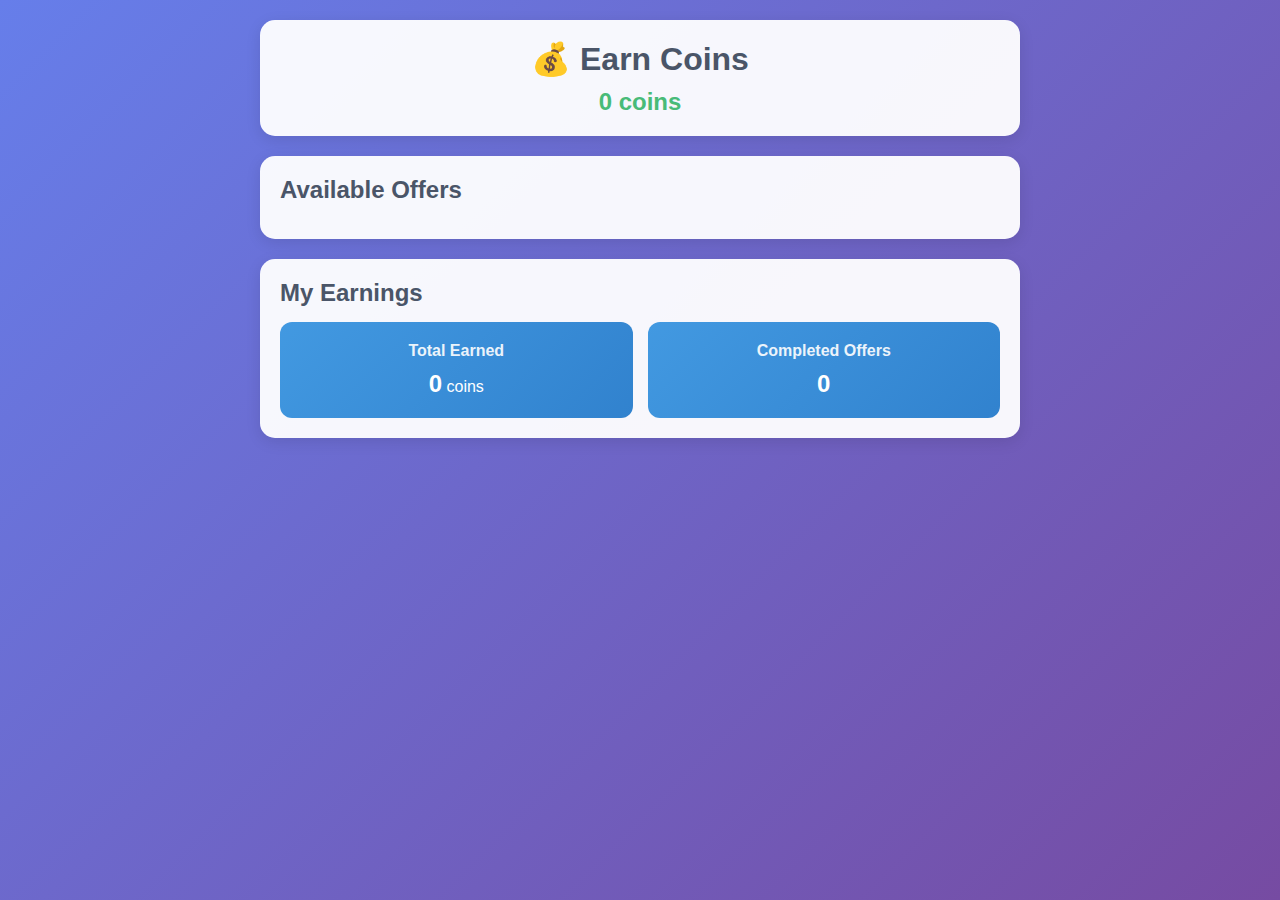
<file: index.html>
<!DOCTYPE html>
<html lang="en">
<head>
    <meta charset="UTF-8">
    <meta name="viewport" content="width=device-width, initial-scale=1.0">
    <title>Earn App</title>
    <script src="https://telegram.org/js/telegram-web-app.js"></script>
    <link rel="stylesheet" href="style.css">
</head>
<body>
    <div class="container">
        <header>
            <h1>💰 Earn Coins</h1>
            <div class="wallet">
                <span id="balance">0</span> coins
            </div>
        </header>

        <main>
            <div class="section">
                <h2>Available Offers</h2>
                <div id="offers-list" class="offers-grid">
                    <!-- Offers will be loaded here -->
                </div>
            </div>

            <div class="section">
                <h2>My Earnings</h2>
                <div class="stats">
                    <div class="stat-card">
                        <h3>Total Earned</h3>
                        <span id="total-earned">0</span> coins
                    </div>
                    <div class="stat-card">
                        <h3>Completed Offers</h3>
                        <span id="completed-offers">0</span>
                    </div>
                </div>
            </div>
        </main>
    </div>

    <script src="app.js"></script>
</body>
</html>
</file>
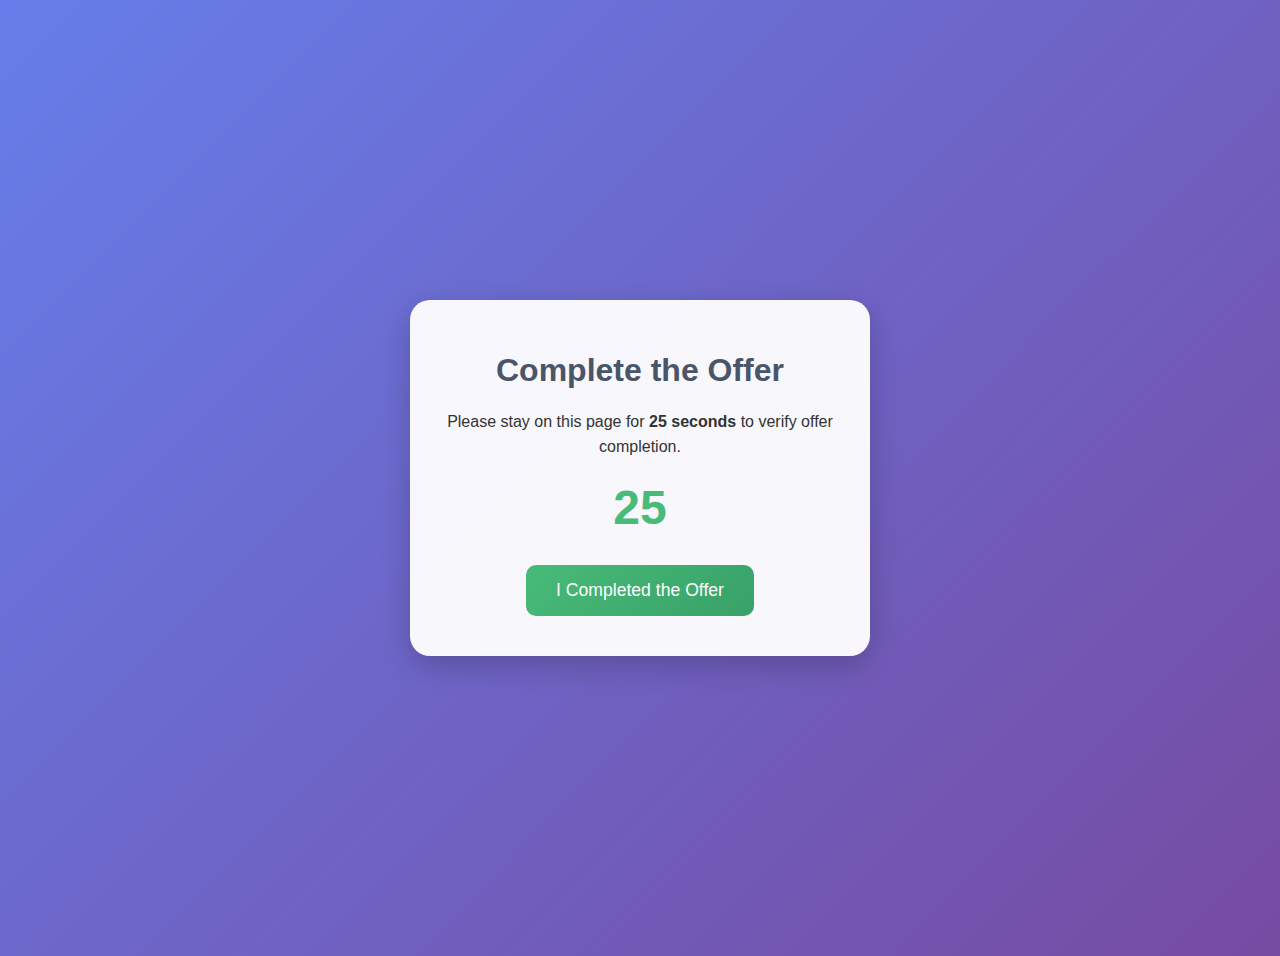
<file: offer.html>
<!DOCTYPE html>
<html lang="en">
<head>
    <meta charset="UTF-8">
    <meta name="viewport" content="width=device-width, initial-scale=1.0">
    <title>Complete Offer</title>
    <script src="https://telegram.org/js/telegram-web-app.js"></script>
    <style>
        body {
            font-family: -apple-system, BlinkMacSystemFont, 'Segoe UI', sans-serif;
            background: linear-gradient(135deg, #667eea 0%, #764ba2 100%);
            color: white;
            text-align: center;
            padding: 20px;
            min-height: 100vh;
            display: flex;
            flex-direction: column;
            justify-content: center;
            align-items: center;
        }
        
        .container {
            background: rgba(255, 255, 255, 0.95);
            padding: 30px;
            border-radius: 20px;
            color: #333;
            max-width: 400px;
            box-shadow: 0 10px 30px rgba(0, 0, 0, 0.2);
        }
        
        h1 {
            color: #4a5568;
            margin-bottom: 20px;
        }
        
        .timer {
            font-size: 3em;
            font-weight: bold;
            color: #48bb78;
            margin: 20px 0;
        }
        
        .instructions {
            margin: 20px 0;
            line-height: 1.6;
        }
        
        button {
            background: linear-gradient(135deg, #48bb78 0%, #38a169 100%);
            color: white;
            border: none;
            padding: 15px 30px;
            border-radius: 10px;
            font-size: 1.1em;
            cursor: pointer;
            margin: 10px;
            transition: transform 0.2s;
        }
        
        button:hover {
            transform: translateY(-2px);
        }
        
        .success {
            color: #48bb78;
            font-size: 1.2em;
            font-weight: bold;
        }
    </style>
</head>
<body>
    <div class="container">
        <h1>Complete the Offer</h1>
        
        <div id="timer-section">
            <div class="instructions">
                Please stay on this page for <strong>25 seconds</strong> to verify offer completion.
            </div>
            <div class="timer" id="countdown">25</div>
            <button onclick="completeOffer()">I Completed the Offer</button>
        </div>
        
        <div id="success-section" style="display: none;">
            <div class="success">✅ Offer Completed Successfully!</div>
            <p>You've earned <strong id="reward-amount">5</strong> coins!</p>
            <button onclick="closeApp()">Return to App</button>
        </div>
    </div>

    <script>
        const urlParams = new URLSearchParams(window.location.search);
        const offerId = urlParams.get('offer_id');
        const userId = urlParams.get('user_id');
        const tg = window.Telegram.WebApp;
        
        let countdown = 25;
        let timerInterval;
        
        function startTimer() {
            timerInterval = setInterval(() => {
                countdown--;
                document.getElementById('countdown').textContent = countdown;
                
                if (countdown <= 0) {
                    clearInterval(timerInterval);
                    completeOffer();
                }
            }, 1000);
        }
        
        function completeOffer() {
            clearInterval(timerInterval);
            
            // Determine reward based on offer ID
            const rewards = {1: 5, 2: 8, 3: 10, 4: 3};
            const reward = rewards[offerId] || 5;
            
            document.getElementById('reward-amount').textContent = reward;
            document.getElementById('timer-section').style.display = 'none';
            document.getElementById('success-section').style.display = 'block';
            
            // Send data back to main app
            if (window.opener) {
                window.opener.completeOffer(offerId, reward);
            }
        }
        
        function closeApp() {
            if (window.opener) {
                window.close();
            } else if (tg && tg.close) {
                tg.close();
            }
        }
        
        // Start timer when page loads
        startTimer();
        

// Rewarded interstitial

show_9796014().then(() => {
    // You need to add your user reward function here, which will be executed after the user watches the ad.
    // For more details, please refer to the detailed instructions.
    alert('You have seen an ad!');
})

        
    </script>
</body>
</html>
</file>
<file: style.css>
* {
    margin: 0;
    padding: 0;
    box-sizing: border-box;
}

body {
    font-family: -apple-system, BlinkMacSystemFont, 'Segoe UI', Roboto, sans-serif;
    background: linear-gradient(135deg, #667eea 0%, #764ba2 100%);
    color: #333;
    min-height: 100vh;
}

.container {
    max-width: 800px;
    margin: 0 auto;
    padding: 20px;
}

header {
    background: rgba(255, 255, 255, 0.95);
    padding: 20px;
    border-radius: 15px;
    margin-bottom: 20px;
    text-align: center;
    box-shadow: 0 4px 15px rgba(0, 0, 0, 0.1);
}

header h1 {
    color: #4a5568;
    margin-bottom: 10px;
}

.wallet {
    font-size: 1.5em;
    font-weight: bold;
    color: #48bb78;
}

.section {
    background: rgba(255, 255, 255, 0.95);
    padding: 20px;
    border-radius: 15px;
    margin-bottom: 20px;
    box-shadow: 0 4px 15px rgba(0, 0, 0, 0.1);
}

.section h2 {
    color: #4a5568;
    margin-bottom: 15px;
}

.offers-grid {
    display: grid;
    grid-template-columns: repeat(auto-fit, minmax(250px, 1fr));
    gap: 15px;
}

.offer-card {
    background: linear-gradient(135deg, #48bb78 0%, #38a169 100%);
    color: white;
    padding: 20px;
    border-radius: 12px;
    text-align: center;
    cursor: pointer;
    transition: transform 0.2s, box-shadow 0.2s;
}

.offer-card:hover {
    transform: translateY(-2px);
    box-shadow: 0 6px 20px rgba(0, 0, 0, 0.2);
}

.offer-card h3 {
    margin-bottom: 10px;
    font-size: 1.2em;
}

.offer-reward {
    font-size: 1.5em;
    font-weight: bold;
    margin: 10px 0;
}

.offer-time {
    font-size: 0.9em;
    opacity: 0.9;
}

.stats {
    display: grid;
    grid-template-columns: repeat(auto-fit, minmax(200px, 1fr));
    gap: 15px;
}

.stat-card {
    background: linear-gradient(135deg, #4299e1 0%, #3182ce 100%);
    color: white;
    padding: 20px;
    border-radius: 12px;
    text-align: center;
}

.stat-card h3 {
    margin-bottom: 10px;
    font-size: 1em;
    opacity: 0.9;
}

.stat-card span {
    font-size: 1.5em;
    font-weight: bold;
}

.loading {
    text-align: center;
    padding: 40px;
    color: #718096;
}

@media (max-width: 600px) {
    .container {
        padding: 10px;
    }
    
    .offers-grid {
        grid-template-columns: 1fr;
    }
    
    .stats {
        grid-template-columns: 1fr;
    }
}
</file>
